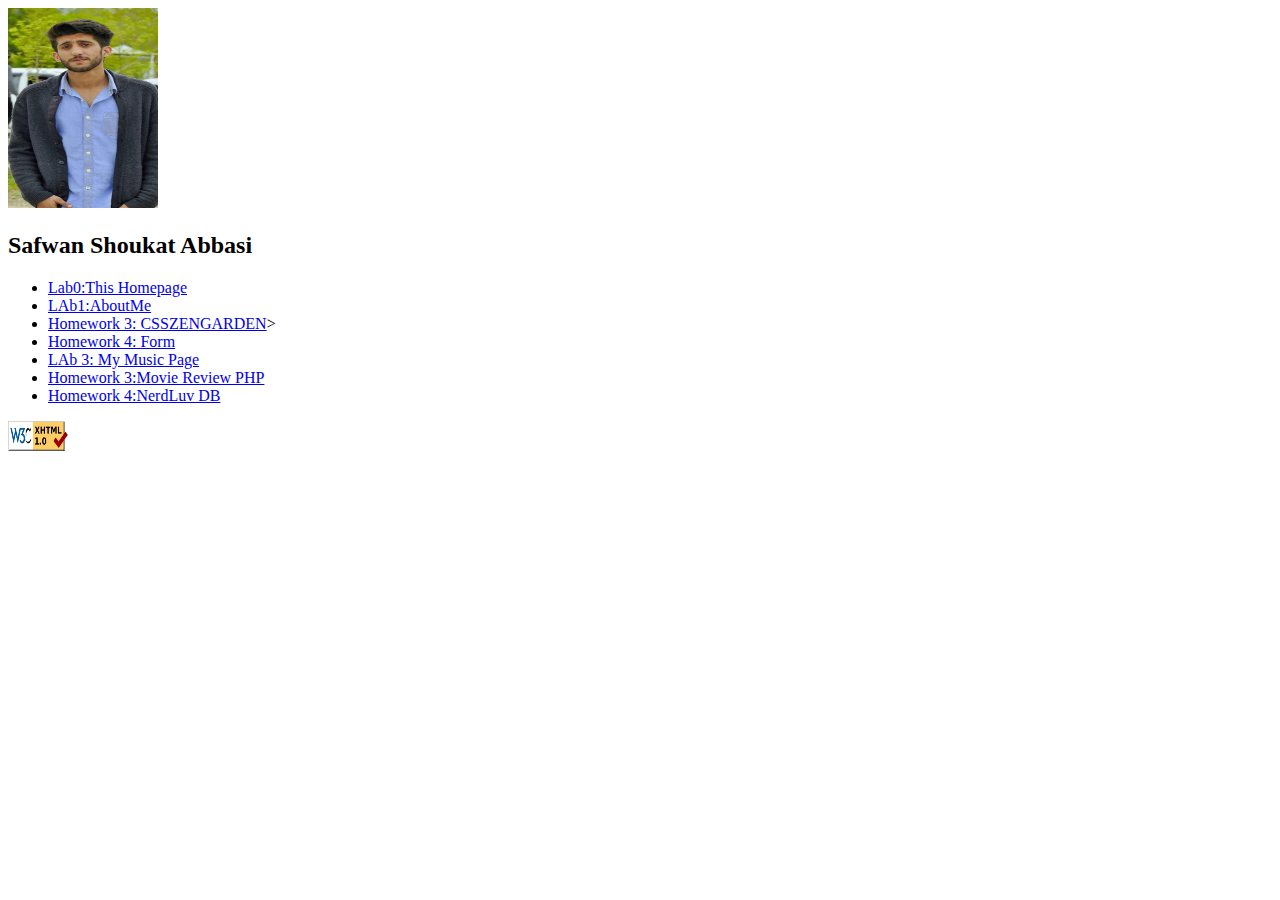
<file: index.html>
<!DOCTYPE html>
<html lang="en">
<head>
    <meta charset="UTF-8">
    <meta http-equiv="X-UA-Compatible" content="IE=edge">
    <meta name="viewport" content="width=device-width, initial-scale=1.0">
    <title>Document</title>
</head>
<body>

    <img src="./images/17434652_1283016565119761_5710901687309073442_o.jpg" alt="profile picture" width="150" height="200" >
  <h2>Safwan Shoukat Abbasi</h2>
  <ul >
    <li><a href="#">Lab0:This Homepage</a></li>
    <li><a href="./src/aboutme.html">LAb1:AboutMe</a></li>
    <li><a href="./src/task3.html">Homework 3: CSSZENGARDEN</a>></li>
    <li><a href="./src/lab4form.html">Homework 4: Form</a></li>
    <li><a href="#">LAb 3: My Music Page</a></li>
    <li><a href="#">Homework 3:Movie Review PHP</a></li>
    <li><a href="#">Homework 4:NerdLuv DB</a></li>
</ul>
<a
href="https://validator.w3.org/nu/?doc=https://safwandev.github.io/"
>
<img src="./images/Html-checker.png.png" alt="html validator" width="60" height="30"/>
</a>


</body>
</html>
</file>
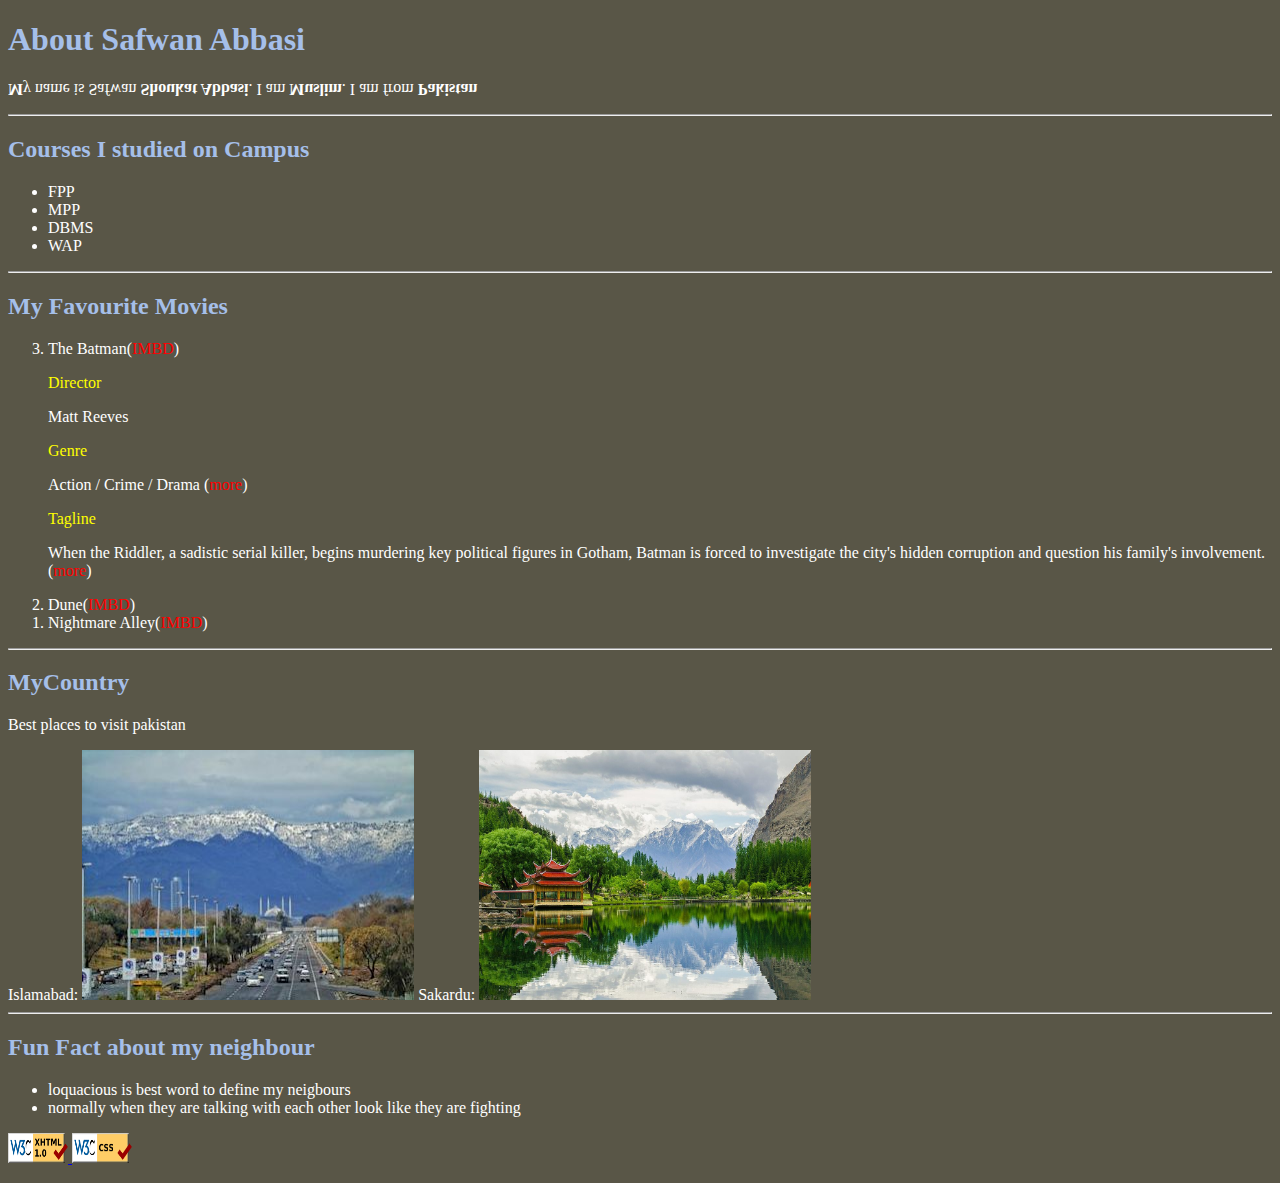
<file: src/aboutme.html>
<!DOCTYPE html>
<html lang="en">
<head>
    <meta charset="UTF-8">
    <meta http-equiv="X-UA-Compatible" content="IE=edge">
    <meta name="viewport" content="width=device-width, initial-scale=1.0">
    <title>About Me</title>
<link rel="stylesheet" href="../css/style.css" type="text/css">
</head>
<body>
 <h1>About Safwan Abbasi</h1>
 <p id="intro"> My name is Safwan <b>Shoukat Abbasi</b>. I am <b>Muslim</b>. I am from <b>Pakistan</b> </p>   
   <hr/>
  <h2>Courses I studied on Campus</h2>
  <ul>
   <li>FPP</li>
   <li>MPP</li>
   <li>DBMS</li>
   <li>WAP</li>  
  </ul> 
  <hr/>
  <h2>My Favourite Movies</h2>
 
  <ol reversed>
  <li>The Batman(<a href="https://www.imdb.com/title/tt1877830/?ref_=hm_fanfav_tt_i_1_pd_fp1">IMBD</a>)
    <div class="sub-desc">
        <p id="sub3">Director</p>
        <p class="director-name"> Matt Reeves </p>
    </div>
    <div class="sub-desc">
        <p id="sub2">Genre</p>
        <p class="director-name"> Action / Crime / Drama (<a href="#">more</a>)</p>
    </div>
    <div class="sub-desc">
        <p id="sub1">Tagline</p>
        <p class="director-name">When the Riddler, a sadistic serial killer, begins murdering key political figures in Gotham, Batman is forced to investigate the city's hidden corruption and question his family's involvement. (<a href="#">more</a>)</p>
    </div>




</li>
  <li>Dune(<a href="https://www.imdb.com/title/tt7740496/?ref_=hm_fanfav_tt_i_5_pd_fp1">IMBD</a>)</li>
  <li>Nightmare Alley(<a href="https://www.imdb.com/title/tt1160419/?ref_=hm_fanfav_tt_i_6_pd_fp1">IMBD</a>)</li>
      </ol>
      <hr/>
   <h2> MyCountry</h2>
   <p>Best places to visit pakistan</p>
   <div> Islamabad: <img src="../images/islamabad.jpg" alt="Capital city" width="332" height="250" > Sakardu: <img src="../images/Shangrila-Lake-.jpg" alt="Sakardu" width="332" height="250">  </div> 
   <hr/>
   <h2>
       Fun Fact about my neighbour
   </h2>
   <ul>
       <li>loquacious is best word to define my neigbours </li>
         <li>normally when they are talking with each other look like they are fighting</li>
    </ul>
  <p>  <a href="https://validator.w3.org/nu/?doc=https://safwandev.github.io/src/aboutme.html">
    <img src="../images/Html-checker.png.png" alt="html validator" width="60" height="30"/>
    </a>
    <a href="http://jigsaw.w3.org/css-validator/validator?lang=en&profile=css3svg&uri=https%3A%2F%2Fsafwandev.github.io%2Fsrc%2Faboutme.html&usermedium=all&vextwarning=&warning=1">
<img src="../images/css_checker.png" alt="html validator" width="60" height="30"/>
</a>
</p>

 

</body>
</html>
</file>
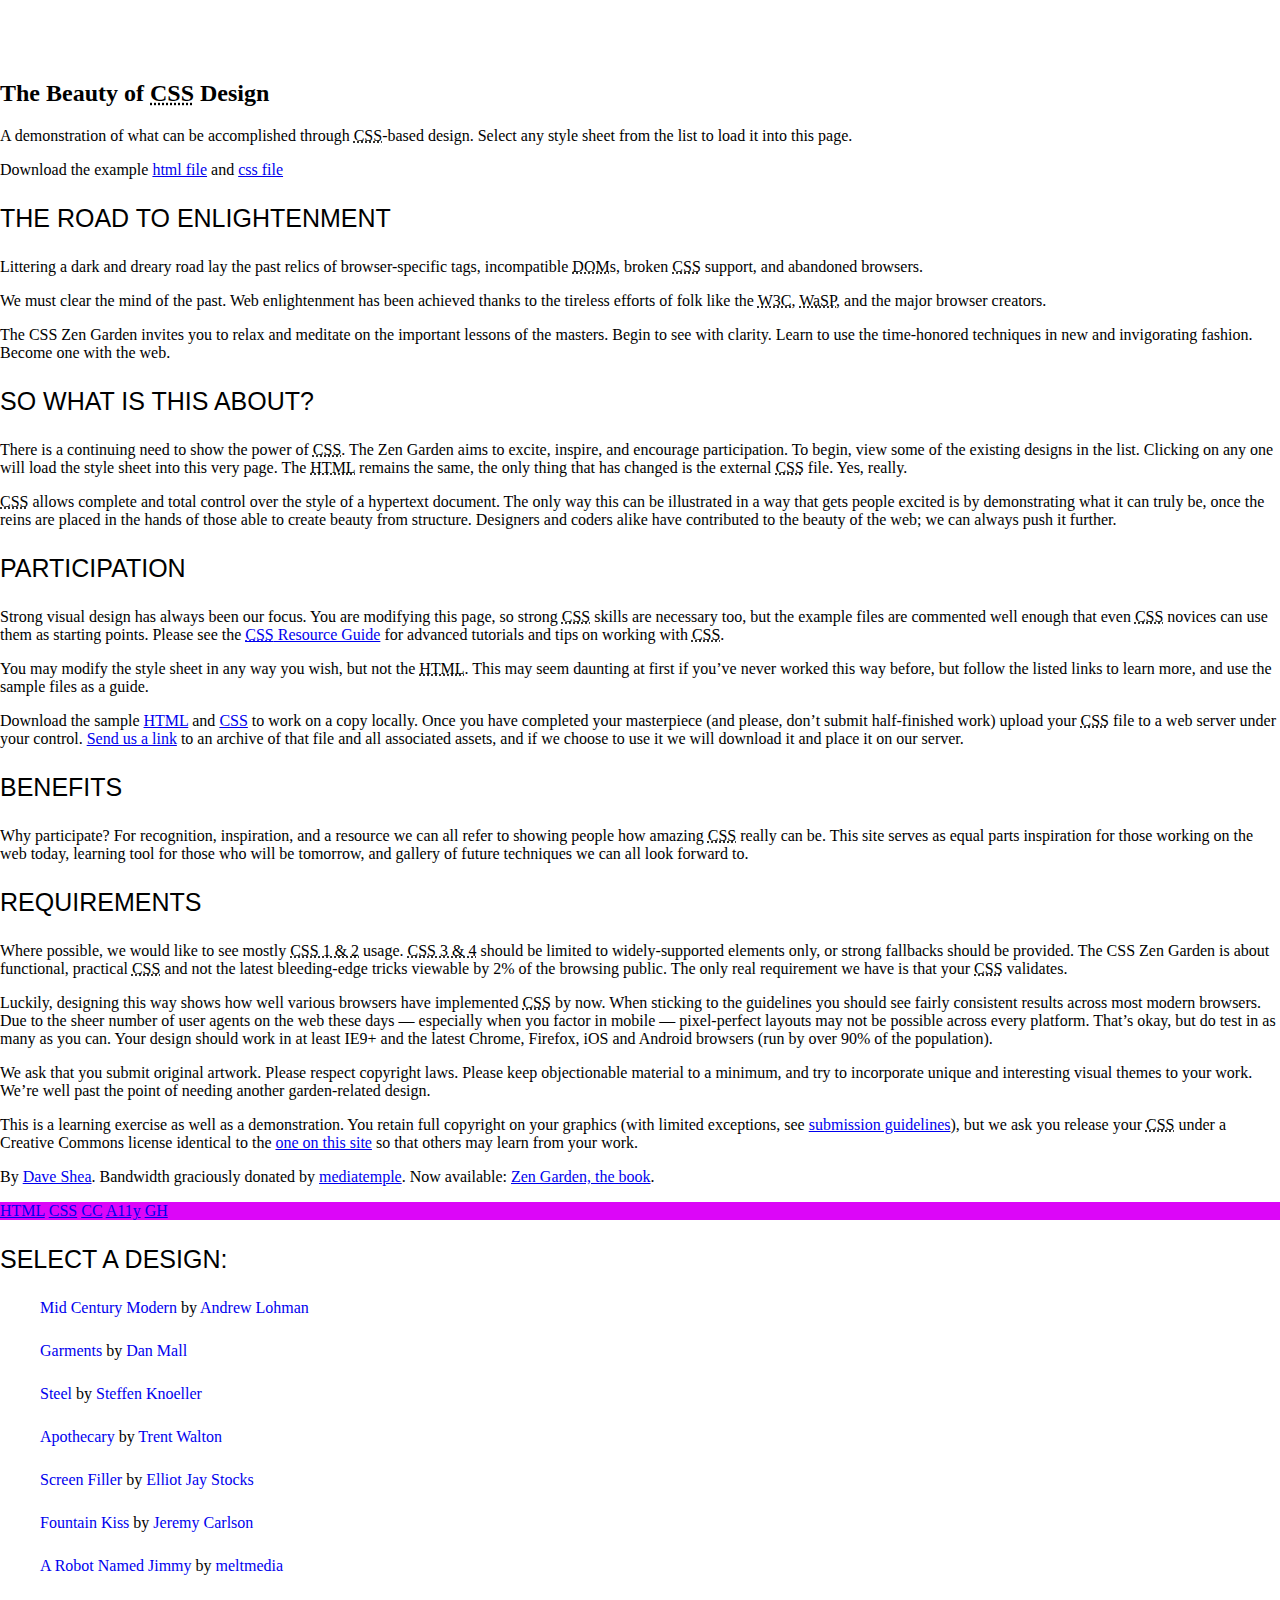
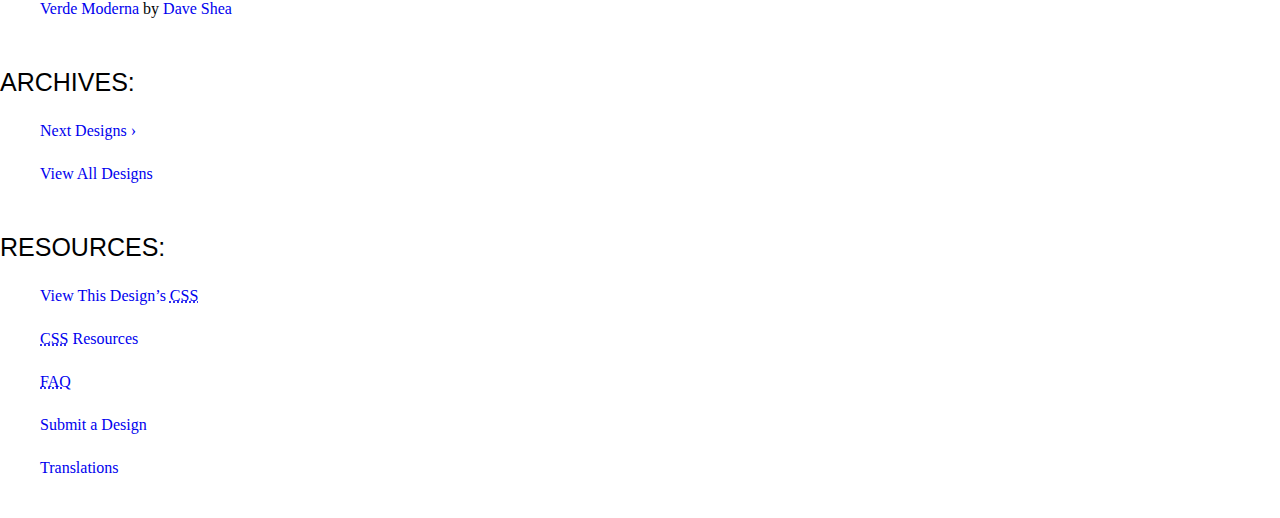
<file: src/lab3.html>
<!DOCTYPE html>
<html lang="en">
<head>
	<meta charset="utf-8">
	<title>CSS Zen Garden: The Beauty of CSS Design</title>

	<link rel="stylesheet" media="screen" href="../css/style1.css">
	<link rel="alternate" type="application/rss+xml" title="RSS" href="http://www.csszengarden.com/zengarden.xml">

	<meta name="viewport" content="width=device-width, initial-scale=1.0">
	<meta name="author" content="Dave Shea">
	<meta name="description" content="A demonstration of what can be accomplished visually through CSS-based design.">
	<meta name="robots" content="all">


	<!--[if lt IE 9]>
	<script src="script/html5shiv.js"></script>
	<![endif]-->
</head>

<!--



	View source is a feature, not a bug. Thanks for your curiosity and
	interest in participating!

	Here are the submission guidelines for the new and improved csszengarden.com:

	- CSS3? Of course! Prefix for ALL browsers where necessary.
	- go responsive; test your layout at multiple screen sizes.
	- your browser testing baseline: IE9+, recent Chrome/Firefox/Safari, and iOS/Android
	- Graceful degradation is acceptable, and in fact highly encouraged.
	- use classes for styling. Don't use ids.
	- web fonts are cool, just make sure you have a license to share the files. Hosted 
	  services that are applied via the CSS file (ie. Google Fonts) will work fine, but
	  most that require custom HTML won't. TypeKit is supported, see the readme on this
	  page for usage instructions: https://github.com/mezzoblue/csszengarden.com/

	And a few tips on building your CSS file:

	- use :first-child, :last-child and :nth-child to get at non-classed elements
	- use ::before and ::after to create pseudo-elements for extra styling
	- use multiple background images to apply as many as you need to any element
	- use the Kellum Method for image replacement, if still needed. http://goo.gl/GXxdI
	- don't rely on the extra divs at the bottom. Use ::before and ::after instead.

		
-->

<body id="css-zen-garden">
<div class="page-wrapper">

	<section class="intro" id="zen-intro">
		<header role="banner">
			<h1>CSS Zen Garden</h1>
			<h2>The Beauty of <abbr title="Cascading Style Sheets">CSS</abbr> Design</h2>
		</header>

		<div class="summary" id="zen-summary" role="article">
			<p>A demonstration of what can be accomplished through <abbr title="Cascading Style Sheets">CSS</abbr>-based design. Select any style sheet from the list to load it into this page.</p>
			<p>Download the example <span>  </span><a href="/examples/index" title="This page's source HTML code, not to be modified.">html file</a> and <span> </span> <a href="/examples/style.css" title="This page's sample CSS, the file you may modify.">css file</a></p>
		</div>

		<div class="preamble" id="zen-preamble" role="article">
			<h3>The Road to Enlightenment</h3>
			<p>Littering a dark and dreary road lay the past relics of browser-specific tags, incompatible <abbr title="Document Object Model">DOM</abbr>s, broken <abbr title="Cascading Style Sheets">CSS</abbr> support, and abandoned browsers.</p>
			<p>We must clear the mind of the past. Web enlightenment has been achieved thanks to the tireless efforts of folk like the <abbr title="World Wide Web Consortium">W3C</abbr>, <abbr title="Web Standards Project">WaSP</abbr>, and the major browser creators.</p>
			<p>The CSS Zen Garden invites you to relax and meditate on the important lessons of the masters. Begin to see with clarity. Learn to use the time-honored techniques in new and invigorating fashion. Become one with the web.</p>
		</div>
	</section>

	<div class="main supporting" id="zen-supporting" role="main">
		<div class="explanation" id="zen-explanation" role="article">
			<h3>So What is This About?</h3>
			<p>There is a continuing need to show the power of <abbr title="Cascading Style Sheets">CSS</abbr>. The Zen Garden aims to excite, inspire, and encourage participation. To begin, view some of the existing designs in the list. Clicking on any one will load the style sheet into this very page. The <abbr title="HyperText Markup Language">HTML</abbr> remains the same, the only thing that has changed is the external <abbr title="Cascading Style Sheets">CSS</abbr> file. Yes, really.</p>
			<p><abbr title="Cascading Style Sheets">CSS</abbr> allows complete and total control over the style of a hypertext document. The only way this can be illustrated in a way that gets people excited is by demonstrating what it can truly be, once the reins are placed in the hands of those able to create beauty from structure. Designers and coders alike have contributed to the beauty of the web; we can always push it further.</p>
		</div>

		<div class="participation" id="zen-participation" role="article">
			<h3>Participation</h3>
			<p>Strong visual design has always been our focus. You are modifying this page, so strong <abbr title="Cascading Style Sheets">CSS</abbr> skills are necessary too, but the example files are commented well enough that even <abbr title="Cascading Style Sheets">CSS</abbr> novices can use them as starting points. Please see the <a href="http://www.mezzoblue.com/zengarden/resources/" title="A listing of CSS-related resources"><abbr title="Cascading Style Sheets">CSS</abbr> Resource Guide</a> for advanced tutorials and tips on working with <abbr title="Cascading Style Sheets">CSS</abbr>.</p>
			<p>You may modify the style sheet in any way you wish, but not the <abbr title="HyperText Markup Language">HTML</abbr>. This may seem daunting at first if you&#8217;ve never worked this way before, but follow the listed links to learn more, and use the sample files as a guide.</p>
			<p>Download the sample <a href="/examples/index" title="This page's source HTML code, not to be modified.">HTML</a> and <a href="/examples/style.css" title="This page's sample CSS, the file you may modify.">CSS</a> to work on a copy locally. Once you have completed your masterpiece (and please, don&#8217;t submit half-finished work) upload your <abbr title="Cascading Style Sheets">CSS</abbr> file to a web server under your control. <a href="http://www.mezzoblue.com/zengarden/submit/" title="Use the contact form to send us your CSS file">Send us a link</a> to an archive of that file and all associated assets, and if we choose to use it we will download it and place it on our server.</p>
		</div>

		<div class="benefits" id="zen-benefits" role="article">
			<h3>Benefits</h3>
			<p>Why participate? For recognition, inspiration, and a resource we can all refer to showing people how amazing <abbr title="Cascading Style Sheets">CSS</abbr> really can be. This site serves as equal parts inspiration for those working on the web today, learning tool for those who will be tomorrow, and gallery of future techniques we can all look forward to.</p>
		</div>

		<div class="requirements" id="zen-requirements" role="article">
			<h3>Requirements</h3>
			<p>Where possible, we would like to see mostly <abbr title="Cascading Style Sheets, levels 1 and 2">CSS 1 &amp; 2</abbr> usage. <abbr title="Cascading Style Sheets, levels 3 and 4">CSS 3 &amp; 4</abbr> should be limited to widely-supported elements only, or strong fallbacks should be provided. The CSS Zen Garden is about functional, practical <abbr title="Cascading Style Sheets">CSS</abbr> and not the latest bleeding-edge tricks viewable by 2% of the browsing public. The only real requirement we have is that your <abbr title="Cascading Style Sheets">CSS</abbr> validates.</p>
			<p>Luckily, designing this way shows how well various browsers have implemented <abbr title="Cascading Style Sheets">CSS</abbr> by now. When sticking to the guidelines you should see fairly consistent results across most modern browsers. Due to the sheer number of user agents on the web these days &#8212; especially when you factor in mobile &#8212; pixel-perfect layouts may not be possible across every platform. That&#8217;s okay, but do test in as many as you can. Your design should work in at least IE9+ and the latest Chrome, Firefox, iOS and Android browsers (run by over 90% of the population).</p>
			<p>We ask that you submit original artwork. Please respect copyright laws. Please keep objectionable material to a minimum, and try to incorporate unique and interesting visual themes to your work. We&#8217;re well past the point of needing another garden-related design.</p>
			<p>This is a learning exercise as well as a demonstration. You retain full copyright on your graphics (with limited exceptions, see <a href="http://www.mezzoblue.com/zengarden/submit/guidelines/">submission guidelines</a>), but we ask you release your <abbr title="Cascading Style Sheets">CSS</abbr> under a Creative Commons license identical to the <a href="http://creativecommons.org/licenses/by-nc-sa/3.0/" title="View the Zen Garden's license information.">one on this site</a> so that others may learn from your work.</p>
			<p role="contentinfo">By <a href="http://www.mezzoblue.com/">Dave Shea</a>. Bandwidth graciously donated by <a href="http://www.mediatemple.net/">mediatemple</a>. Now available: <a href="http://www.amazon.com/exec/obidos/ASIN/0321303474/mezzoblue-20/">Zen Garden, the book</a>.</p>
		</div>

		<footer>
			<a href="http://validator.w3.org/check/referer" title="Check the validity of this site&#8217;s HTML" class="zen-validate-html">HTML</a>
			<a href="http://jigsaw.w3.org/css-validator/check/referer" title="Check the validity of this site&#8217;s CSS" class="zen-validate-css">CSS</a>
			<a href="http://creativecommons.org/licenses/by-nc-sa/3.0/" title="View the Creative Commons license of this site: Attribution-NonCommercial-ShareAlike." class="zen-license">CC</a>
			<a href="http://mezzoblue.com/zengarden/faq/#aaa" title="Read about the accessibility of this site" class="zen-accessibility">A11y</a>
			<a href="https://github.com/mezzoblue/csszengarden.com" title="Fork this site on Github" class="zen-github">GH</a>
		</footer>

	</div>


	<aside class="sidebar" role="complementary">
		<div class="wrapper">

			<div class="design-selection" id="design-selection">
				<h3 class="select">Select a Design:</h3>
				<nav role="navigation">
					<ul>
					<li>
						<a href="/221/" class="design-name">Mid Century Modern</a> by						<a href="http://andrewlohman.com/" class="designer-name">Andrew Lohman</a>
					</li>					<li>
						<a href="/220/" class="design-name">Garments</a> by						<a href="http://danielmall.com/" class="designer-name">Dan Mall</a>
					</li>					<li>
						<a href="/219/" class="design-name">Steel</a> by						<a href="http://steffen-knoeller.de" class="designer-name">Steffen Knoeller</a>
					</li>					<li>
						<a href="/218/" class="design-name">Apothecary</a> by						<a href="http://trentwalton.com" class="designer-name">Trent Walton</a>
					</li>					<li>
						<a href="/217/" class="design-name">Screen Filler</a> by						<a href="http://elliotjaystocks.com/" class="designer-name">Elliot Jay Stocks</a>
					</li>					<li>
						<a href="/216/" class="design-name">Fountain Kiss</a> by						<a href="http://jeremycarlson.com" class="designer-name">Jeremy Carlson</a>
					</li>					<li>
						<a href="/215/" class="design-name">A Robot Named Jimmy</a> by						<a href="http://meltmedia.com/" class="designer-name">meltmedia</a>
					</li>					<li>
						<a href="/214/" class="design-name">Verde Moderna</a> by						<a href="http://www.mezzoblue.com/" class="designer-name">Dave Shea</a>
					</li>					</ul>
				</nav>
			</div>

			<div class="design-archives" id="design-archives">
				<h3 class="archives">Archives:</h3>
				<nav role="navigation">
					<ul>
						<li class="next">
							<a href="/214/page1">
								Next Designs <span class="indicator">&rsaquo;</span>
							</a>
						</li>
						<li class="viewall">
							<a href="http://www.mezzoblue.com/zengarden/alldesigns/" title="View every submission to the Zen Garden.">
								View All Designs							</a>
						</li>
					</ul>
				</nav>
			</div>

			<div class="zen-resources" id="zen-resources">
				<h3 class="resources">Resources:</h3>
				<ul>
					<li class="view-css">
						<a href="style.css" title="View the source CSS file of the currently-viewed design.">
							View This Design&#8217;s <abbr title="Cascading Style Sheets">CSS</abbr>						</a>
					</li>
					<li class="css-resources">
						<a href="http://www.mezzoblue.com/zengarden/resources/" title="Links to great sites with information on using CSS.">
							<abbr title="Cascading Style Sheets">CSS</abbr> Resources						</a>
					</li>
					<li class="zen-faq">
						<a href="http://www.mezzoblue.com/zengarden/faq/" title="A list of Frequently Asked Questions about the Zen Garden.">
							<abbr title="Frequently Asked Questions">FAQ</abbr>						</a>
					</li>
					<li class="zen-submit">
						<a href="http://www.mezzoblue.com/zengarden/submit/" title="Send in your own CSS file.">
							Submit a Design						</a>
					</li>
					<li class="zen-translations">
						<a href="http://www.mezzoblue.com/zengarden/translations/" title="View translated versions of this page.">
							Translations						</a>
					</li>
				</ul>
			</div>
		</div>
	</aside>


</div>

<!--

	These superfluous divs/spans were originally provided as catch-alls to add extra imagery.
	These days we have full ::before and ::after support, favour using those instead.
	These only remain for historical design compatibility. They might go away one day.
		
-->
<div class="extra1" role="presentation"></div><div class="extra2" role="presentation"></div><div class="extra3" role="presentation"></div>
<div class="extra4" role="presentation"></div><div class="extra5" role="presentation"></div><div class="extra6" role="presentation"></div>

</body>
</html>
</file>
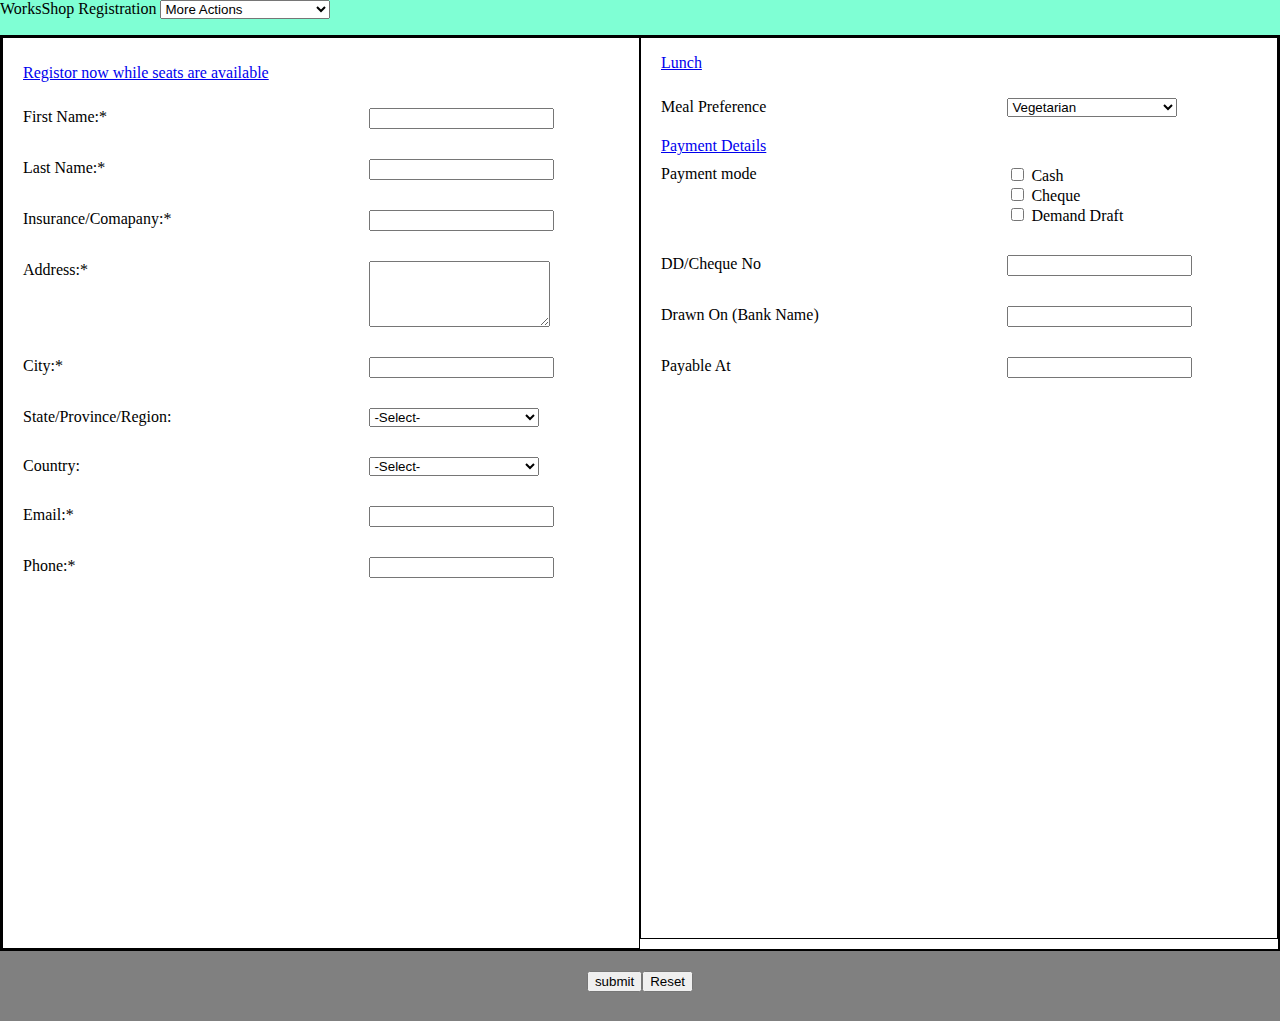
<file: src/lab4form.html>
<!DOCTYPE html>
<html lang="en">
<head>
    <meta charset="UTF-8">
    <meta http-equiv="X-UA-Compatible" content="IE=edge">

    <meta name="viewport" content="width=device-width, initial-scale=1.0">
    <title>Document</title>
    <link rel="stylesheet" href="../css/form.css" type="text/css" rel="stylesheet">
</head>
<body>
    <div class="header">
        <span>WorksShop Registration </span>
        <select name="" id="" class="main-tab-item align-left">
            <option value="">More Actions</option>
        </select>
    </div>
    <form  action="#"> 
     <div class="container">

     <div class="left_flex_item">
      <p><a href="#">Registor now while seats are available</a></p>
      <div class="form_control"> <label for="first-name" >First Name:<span>*</span></label>  <input type="text"id="first-name" name="first_name" required></div>
      <div class="form_control"> <label for="last-name" >Last Name:<span>*</span></label>  <input type="text"id="last-name" name="last_name" required></div>
      <div class="form_control"> <label for="company-name" >Insurance/Comapany:<span>*</span></label>  <input type="text"id="company-name" name="last_name" required></div>
      <div class="form_control"> <label for="address" >Address:<span>*</span></label><textarea type="text"id="address" name="Address" rows="4" required> </textarea></div>
      <div class="form_control"> <label for="city" >City:<span>*</span></label><input type="text"id="city" name="City" rows="4" required></div>
      <div class="form_control"> <label for="province" >State/Province/Region:</label><select id="province" name="Province" >
      <option value="">-Select-</option>      
      </select></div>
      <div class="form_control"> <label for="country" >Country:</label><select id="country" name="Country" >
      <option value="">-Select-</option>      
      </select></div>
      <div class="form_control"> <label for="email" >Email:<span>*</span></label>  <input type="text"id="email" name="Email" required></div>
      <div class="form_control"> <label for="phone" >Phone:<span>*</span></label>  <input type="text"id="phone" name="Phone" required></div>
      </div>

      <div class="right_flex_item">
         <p><a href="#">Lunch</a></p>
         <div class="form_control">
            <label for="meal">Meal Preference</label>
            <select id="meal">
                <option>Vegetarian</option>
            </select>
        </div>
        <a class="payment_details" href="#">Payment Details</a>
        <div class="form_control">
            <label>Payment mode</label>
            <div class="form-group">
                <div><input type="checkbox" value="cash" /> Cash</div>
                <div><input type="checkbox" value="cheque"/> Cheque</div>
                <div><input type="checkbox" value="draft"/> Demand Draft</div>
            </div>
        </div>
        <div class="form_control">
            <label for="cheque-no">DD/Cheque No</label><input id="cheque-no" type="text" name="company_instituation" />
        </div>
        <div class="form_control">
            <label for="drawn-on">Drawn On (Bank Name)</label><input id="drawn-on" type="text" name="company_instituation" />
        </div>
        <div class="form_control">
            <label for="payable-at">Payable At</label><input id="payable-at" type="text" name="company_instituation" />
        </div>
    </div>


     </div>
     </div>


     <div class="footer">
        <button>submit</button><button>Reset</button>
  
      </div>
    </form>
   
    
</body>
</html>
</file>
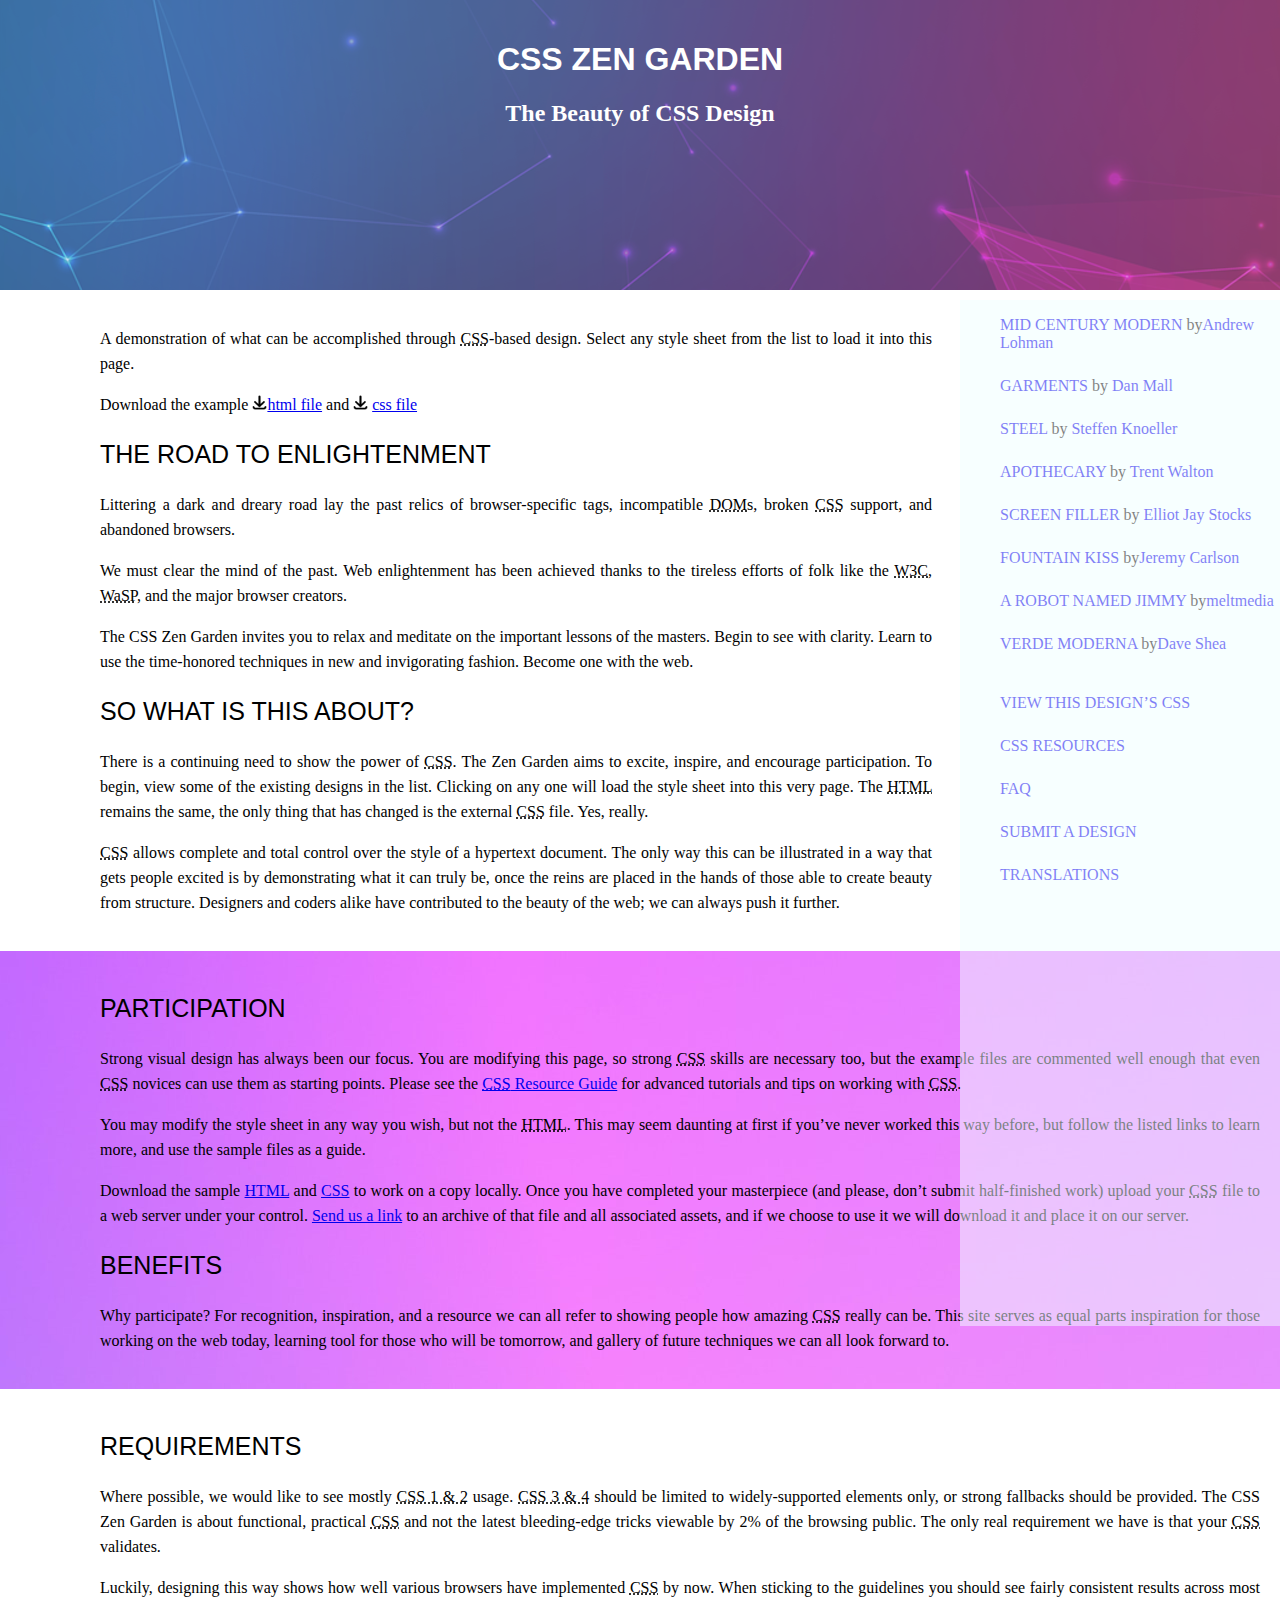
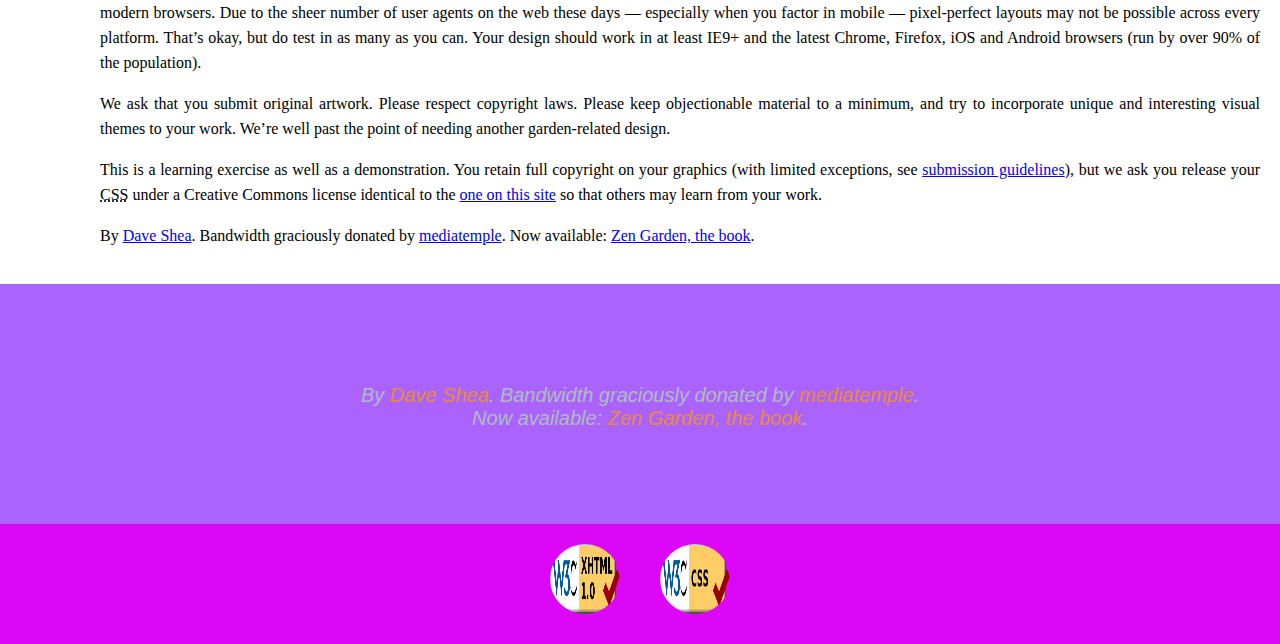
<file: src/task3.html>
<!DOCTYPE html>
<html lang="en">
<head>
    <meta charset="UTF-8">
    <meta http-equiv="X-UA-Compatible" content="IE=edge">
    <meta name="viewport" content="width=device-width, initial-scale=1.0">
    <link rel="stylesheet" href="../css/style1.css" type="text/css">

    <title>Document</title>
</head>
<body>

    <div id="container">
        <div id="intro">
            <h1 >css zen garden</h1>
            <h2>The Beauty of CSS Design</h2>        
        </div>

        <div id="about" class="division">
            <p>A demonstration of what can be accomplished through <abbr title="Cascading Style Sheets">CSS</abbr>-based design. Select any style sheet from the list to load it into this page.</p>
            <p>Download the example <span><img src="../images/download-png.webp" alt="download" width="15px" height="15px"></span><a href="/examples/index" title="This page's source HTML code, not to be modified.">html file</a> and <span><img src="../images/download-png.webp" alt="download" width="15px" height="15px"></span> <a href="/examples/style.css" title="This page's sample CSS, the file you may modify.">css file</a></p>
            
            <h3>The Road to Enlightenment</h3>
            <p>Littering a dark and dreary road lay the past relics of browser-specific tags, incompatible <abbr title="Document Object Model">DOM</abbr>s, broken <abbr title="Cascading Style Sheets">CSS</abbr> support, and abandoned browsers.</p>
            <p>We must clear the mind of the past. Web enlightenment has been achieved thanks to the tireless efforts of folk like the <abbr title="World Wide Web Consortium">W3C</abbr>, <abbr title="Web Standards Project">WaSP</abbr>, and the major browser creators.</p>
            <p>The CSS Zen Garden invites you to relax and meditate on the important lessons of the masters. Begin to see with clarity. Learn to use the time-honored techniques in new and invigorating fashion. Become one with the web.</p>
        
            <h3>So What is This About?</h3>
            <p>There is a continuing need to show the power of <abbr title="Cascading Style Sheets">CSS</abbr>. The Zen Garden aims to excite, inspire, and encourage participation. To begin, view some of the existing designs in the list. Clicking on any one will load the style sheet into this very page. The <abbr title="HyperText Markup Language">HTML</abbr> remains the same, the only thing that has changed is the external <abbr title="Cascading Style Sheets">CSS</abbr> file. Yes, really.</p>
            <p><abbr title="Cascading Style Sheets">CSS</abbr> allows complete and total control over the style of a hypertext document. The only way this can be illustrated in a way that gets people excited is by demonstrating what it can truly be, once the reins are placed in the hands of those able to create beauty from structure. Designers and coders alike have contributed to the beauty of the web; we can always push it further.</p>
        
        </div>

        <div id="participation" class="division">
            <h3>Participation</h3>
            <p id="full_width">Strong visual design has always been our focus. You are modifying this page, so strong <abbr title="Cascading Style Sheets">CSS</abbr> skills are necessary too, but the example files are commented well enough that even <abbr title="Cascading Style Sheets">CSS</abbr> novices can use them as starting points. Please see the <a href="http://www.mezzoblue.com/zengarden/resources/" title="A listing of CSS-related resources"><abbr title="Cascading Style Sheets">CSS</abbr> Resource Guide</a> for advanced tutorials and tips on working with <abbr title="Cascading Style Sheets">CSS</abbr>.</p>
            <p id="full_width">You may modify the style sheet in any way you wish, but not the <abbr title="HyperText Markup Language">HTML</abbr>. This may seem daunting at first if you&#8217;ve never worked this way before, but follow the listed links to learn more, and use the sample files as a guide.</p>
            <p id="full_width">Download the sample <a href="/examples/index" title="This page's source HTML code, not to be modified.">HTML</a> and <a href="/examples/style.css" title="This page's sample CSS, the file you may modify.">CSS</a> to work on a copy locally. Once you have completed your masterpiece (and please, don&#8217;t submit half-finished work) upload your <abbr title="Cascading Style Sheets">CSS</abbr> file to a web server under your control. <a href="http://www.mezzoblue.com/zengarden/submit/" title="Use the contact form to send us your CSS file">Send us a link</a> to an archive of that file and all associated assets, and if we choose to use it we will download it and place it on our server.</p>
        
            <h3>Benefits</h3>
            <p id="full_width">Why participate? For recognition, inspiration, and a resource we can all refer to showing people how amazing <abbr title="Cascading Style Sheets">CSS</abbr> really can be. This site serves as equal parts inspiration for those working on the web today, learning tool for those who will be tomorrow, and gallery of future techniques we can all look forward to.</p>
        
        </div>

        <div id="requirements" class="division">
            <h3>Requirements</h3>
            <p id="full_width">Where possible, we would like to see mostly <abbr title="Cascading Style Sheets, levels 1 and 2">CSS 1 &amp; 2</abbr> usage. <abbr title="Cascading Style Sheets, levels 3 and 4">CSS 3 &amp; 4</abbr> should be limited to widely-supported elements only, or strong fallbacks should be provided. The CSS Zen Garden is about functional, practical <abbr title="Cascading Style Sheets">CSS</abbr> and not the latest bleeding-edge tricks viewable by 2% of the browsing public. The only real requirement we have is that your <abbr title="Cascading Style Sheets">CSS</abbr> validates.</p>
            <p id="full_width">Luckily, designing this way shows how well various browsers have implemented <abbr title="Cascading Style Sheets">CSS</abbr> by now. When sticking to the guidelines you should see fairly consistent results across most modern browsers. Due to the sheer number of user agents on the web these days &#8212; especially when you factor in mobile &#8212; pixel-perfect layouts may not be possible across every platform. That&#8217;s okay, but do test in as many as you can. Your design should work in at least IE9+ and the latest Chrome, Firefox, iOS and Android browsers (run by over 90% of the population).</p>
            <p id="full_width">We ask that you submit original artwork. Please respect copyright laws. Please keep objectionable material to a minimum, and try to incorporate unique and interesting visual themes to your work. We&#8217;re well past the point of needing another garden-related design.</p>
            <p id="full_width">This is a learning exercise as well as a demonstration. You retain full copyright on your graphics (with limited exceptions, see <a href="http://www.mezzoblue.com/zengarden/submit/guidelines/">submission guidelines</a>), but we ask you release your <abbr title="Cascading Style Sheets">CSS</abbr> under a Creative Commons license identical to the <a href="http://creativecommons.org/licenses/by-nc-sa/3.0/" title="View the Zen Garden's license information.">one on this site</a> so that others may learn from your work.</p>
            <p role="contentinfo">By <a href="http://www.mezzoblue.com/">Dave Shea</a>. Bandwidth graciously donated by <a href="http://www.mediatemple.net/">mediatemple</a>. Now available: <a href="http://www.amazon.com/exec/obidos/ASIN/0321303474/mezzoblue-20/">Zen Garden, the book</a>.</p>
        
        </div>
    </div>
    <div id="sidebar">
        <nav>
            <ul>
                <li>
                    <a href="/221/" class="design-name">MID CENTURY MODERN</a> by<a href="http://andrewlohman.com/" class="designer-name">Andrew Lohman</a>
                </li>	
                				<li>
                    <a href="/220/" class="design-name">GARMENTS</a> by	<a href="http://danielmall.com/" class="designer-name">Dan Mall</a>
                </li>	
                				<li>
                    <a href="/219/" class="design-name">STEEL</a> by					<a href="http://steffen-knoeller.de" class="designer-name">Steffen Knoeller</a>
                </li>	
                				<li>
                    <a href="/218/" class="design-name">APOTHECARY</a> by	<a href="http://trentwalton.com" class="designer-name">Trent Walton</a>
                </li>	
                				<li>
                    <a href="/217/" class="design-name">SCREEN FILLER</a> by <a href="http://elliotjaystocks.com/" class="designer-name">Elliot Jay Stocks</a>
                </li>	
                				<li>
                    <a href="/216/" class="design-name">FOUNTAIN KISS</a> by<a href="http://jeremycarlson.com" class="designer-name">Jeremy Carlson</a>
                </li>	
                				<li>
                    <a href="/215/" class="design-name">A ROBOT NAMED JIMMY</a> by<a href="http://meltmedia.com/" class="designer-name">meltmedia</a>
                </li>	
                				<li>
                    <a href="/214/" class="design-name">VERDE MODERNA</a> by<a href="http://www.mezzoblue.com/" class="designer-name">Dave Shea</a>
                </li>	
            </ul>
            <div class="side-bar background-image side-bar2">
                <ul>
                    <li>
                        <a href="/221/" class="design-name">VIEW THIS DESIGN’S CSS</a>
                    </li>	
                    <li>
                        <a href="/220/" class="design-name">CSS RESOURCES</a>
                    </li>	
                    <li>
                        <a href="/219/" class="design-name">FAQ</a>
                    </li>	
                    <li>
                        <a href="/218/" class="design-name">SUBMIT A DESIGN</a>
                    </li>					
                    <li>
                        <a href="/217/" class="design-name">TRANSLATIONS</a>
                    </li>					
                </ul>
              </div>
        </nav>
    </div>

</div>

<div id="designer" class="division">
    <p id="designer-text">By <a href="#">Dave Shea</a>. Bandwidth graciously donated by <a href="#">mediatemple</a>. <br/> Now available: <a href="#">Zen Garden, the book</a>.</p>
</div>
<footer>
    <div id="footer">     
        <div>
            <a href="https://validator.w3.org/nu/?doc=https://safwandev.github.io/src/aboutme.html">
                <img src="../images/Html-checker.png.png" alt="html validator" width="60" height="30"/>
        </div>
        <div>
            <a href="http://jigsaw.w3.org/css-validator/validator?lang=en&profile=css3svg&uri=https%3A%2F%2Fsafwandev.github.io%2Fsrc%2Faboutme.html&usermedium=all&vextwarning=&warning=1">
                <img src="../images/css_checker.png" alt="html validator" width="60" height="30"/>
        </div>
    </div>
</footer>



</body>
</html>



    

    
</body>
</html>
</file>
<file: css/style.css>
body{
    background-color: #595647;
    color: #fff;
}

h1{
    color: #a5bfe9 ;
}
p b{
    font-weight : 2em  !important;
}
h2{
    color:#a5bfe9 ;
}
ol li a {
    text-decoration: none;
    color: red;
}
p#intro{
    transform: scale(1,-1);

}

p#intro::first-letter{
    font-weight: bold;
}
p#sub1,#sub2,#sub3{

    color: yellow!important;
}
</file>
<file: css/style1.css>
html, body{
    margin: 0px;
    padding: 0px;
}

h1{
    font-family:'Calibri', sans-serif;
    text-transform: uppercase;
    text-align: center;
    padding-left: 0px;
	color: #fff;
}

#intro h2{
    text-align: center;
    padding-left: 0px;
	color: #ffff;
}
h3{
    font-family:'Calibri', sans-serif;
    text-transform: uppercase;
    font-size: 25px;
    font-weight: 100;
    font-style: normal;
}
#sidebar{
    height: 114%;
    width: 25%;
    background-color:azure ;
    position: absolute;
    left: 75%;
    top: 300px; 
    opacity: 0.5;
    margin: 0px;
    z-index: 1;
    margin: 0px;
}

li{
   padding-bottom: 25px; 
}
li a{
    text-decoration: none;
}
ul{
    list-style-type: none;
}
#main p{
    color: rgba(27, 14, 14, 0.692);
    padding-right: 550px;
}
#container{
    margin: 0px;
    padding: 0px;
}
#main{
    margin: 0px;
}
#intro{
    background-image: url("../images/Home-Four-Banner-Background-Image.png") ;
    width: 100%;
    height: 250px;
    margin: 0px;
    padding-top: 20px;
    padding-bottom: 20px;
	opacity: 0.8;
}

#about{
    padding-left: 100px;
    padding-bottom: 20px;
    padding-top: 20px;
    margin: 0px;
    text-align: justify;
    line-height: 25px;
	width: 65%;
}
#participation{
	background-image: url("../images/participants.jpg");
    margin: 0px;
    padding: 20px 20px;
    padding-left: 100px;
    text-align: justify;
    line-height: 25px;
	opacity: 1;
	
}

#requirements{
    margin: 0px;
    padding: 20px 20px;
    padding-left: 100px;
    text-align: justify;
    line-height: 25px;
}
#requirements {
	
}

#designer{
	background-color: #a353ff;
	opacity: 0.9;
    background-size:auto auto;
    height: 200px;
    background-repeat: no-repeat;
    padding: 20px 0px;
}
#designer-text{
    text-align: center;
    font-family: 'Libre Baskerville', sans-serif;
    font-style: italic;
    padding-top: 60px;
    font-size: 20px;
    color: #A7B5B6;
}
#designer a{
    color: #E67E22;
    text-decoration: none;
}
#designer a:hover{
    text-decoration: underline;
}
#footer{
    display: flex;
    width: 600px;
    height: 120px;
    margin: auto;
    justify-content: center;
}
footer{
    background-color: #dc06f8;
   
}
footer img{
    width: 70px;
    height: 70px;
    border-radius: 50%;
    margin: 20px 20px;
}
footer img:hover{
opacity: 0.5;
}.side-bar nav ul {
    list-style-type: none;
  }

.side-bar nav li {
    padding: 25px 0px;
    border-bottom: 1px solid ;
  }

.side-bar nav ul li a{
    text-decoration: none;
  }
  nav {
    grid-area: nav;

   
  }
</file>
<file: css/form.css>
body{
margin: 0;
padding: 0;

}
label{
    padding-right: 100px;
}
.header{
height: 35px;
background-color: aquamarine;

}

.container{

    display: flex;
    height: 80%;
    border: 2px solid black;
    
}
.right_flex_item{
    padding-left: 20px;
    border: 1px solid black;
    height: 100vh;
    width: 50%;

}
select{
    width:170px ;
}
.payment_details{
  padding-bottom: 10px;
}
.form_control{
margin-bottom: 20px;
padding-top: 10px;
display: flex;
}
.form_control label{
    width: 40%;
}

.left_flex_item{
    padding-left: 20px; 
    flex-direction: column;
    padding-top: 10px;
    border: 1px solid black;
    height: 100vh;
    width: 50%;

}

.footer{
    padding-top: 20px;
    background-color: gray;
    text-align: center;
    height: 50px;
}
</file>
